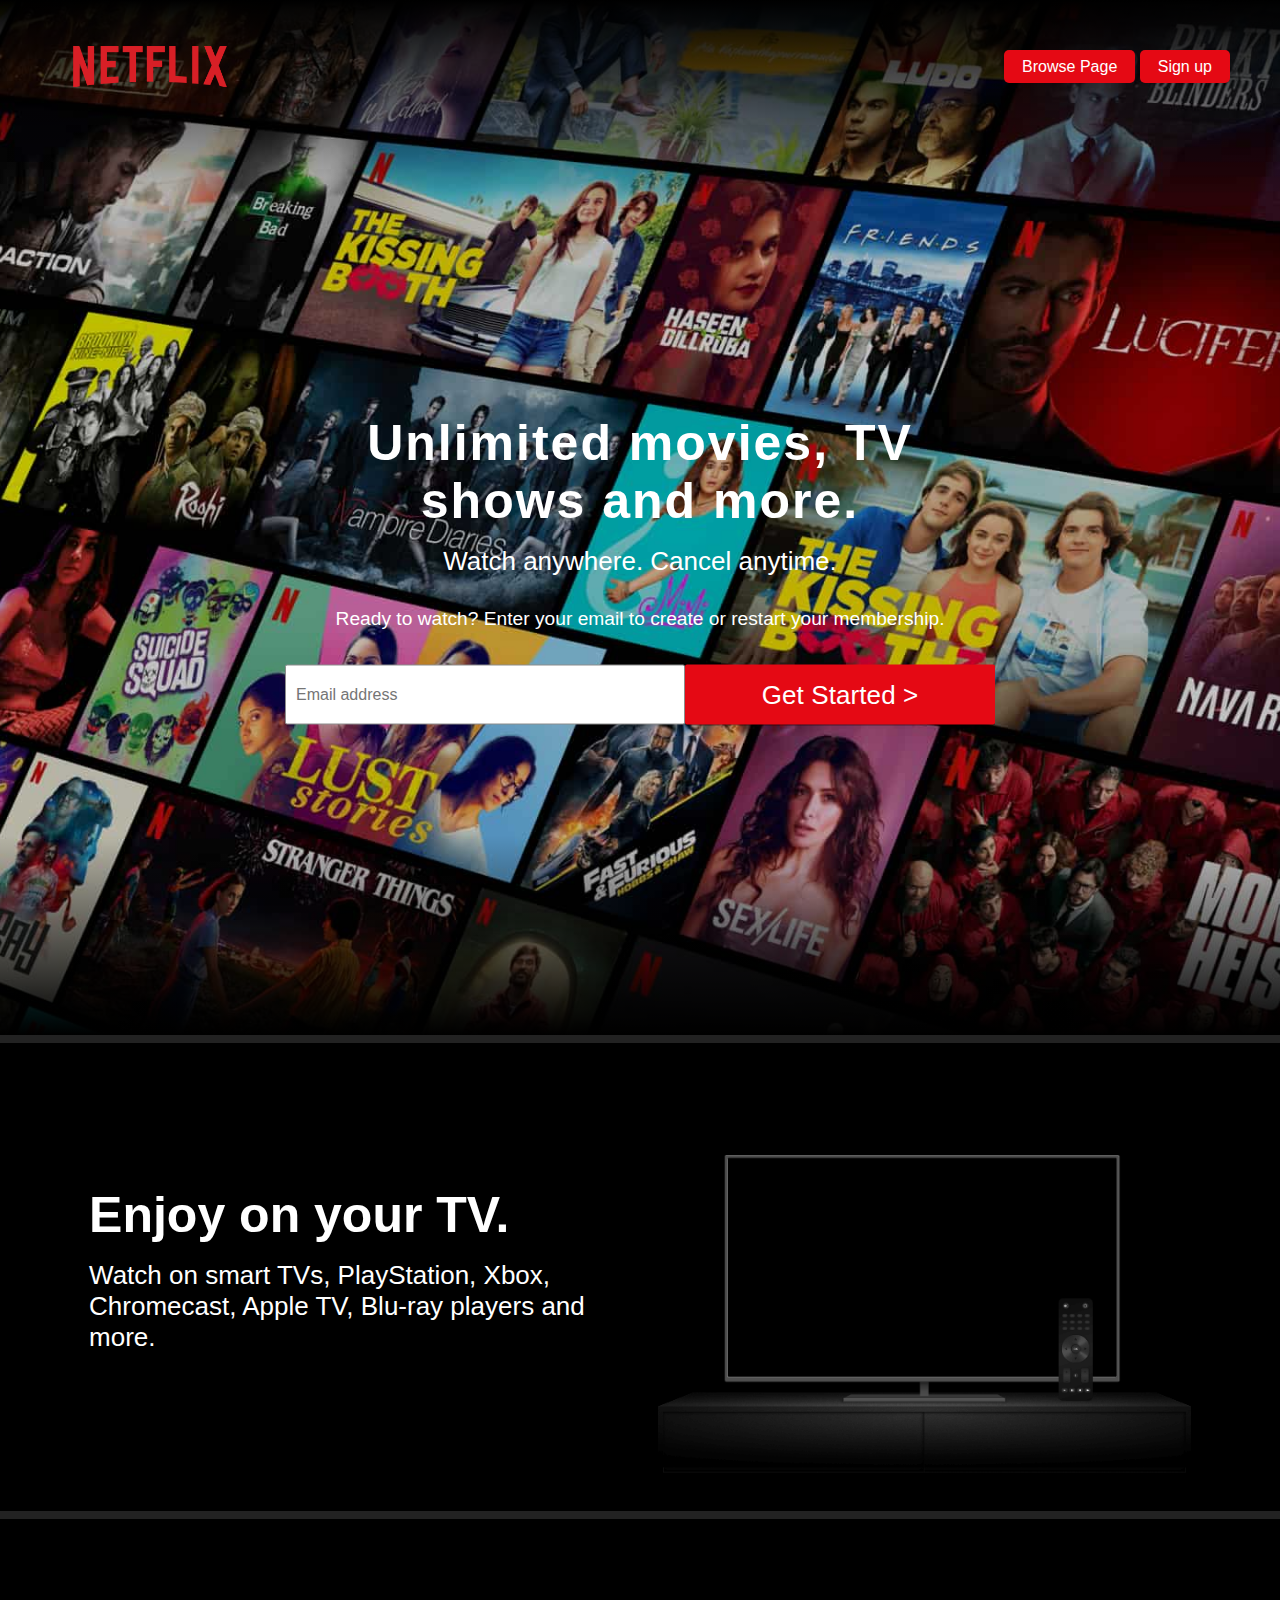
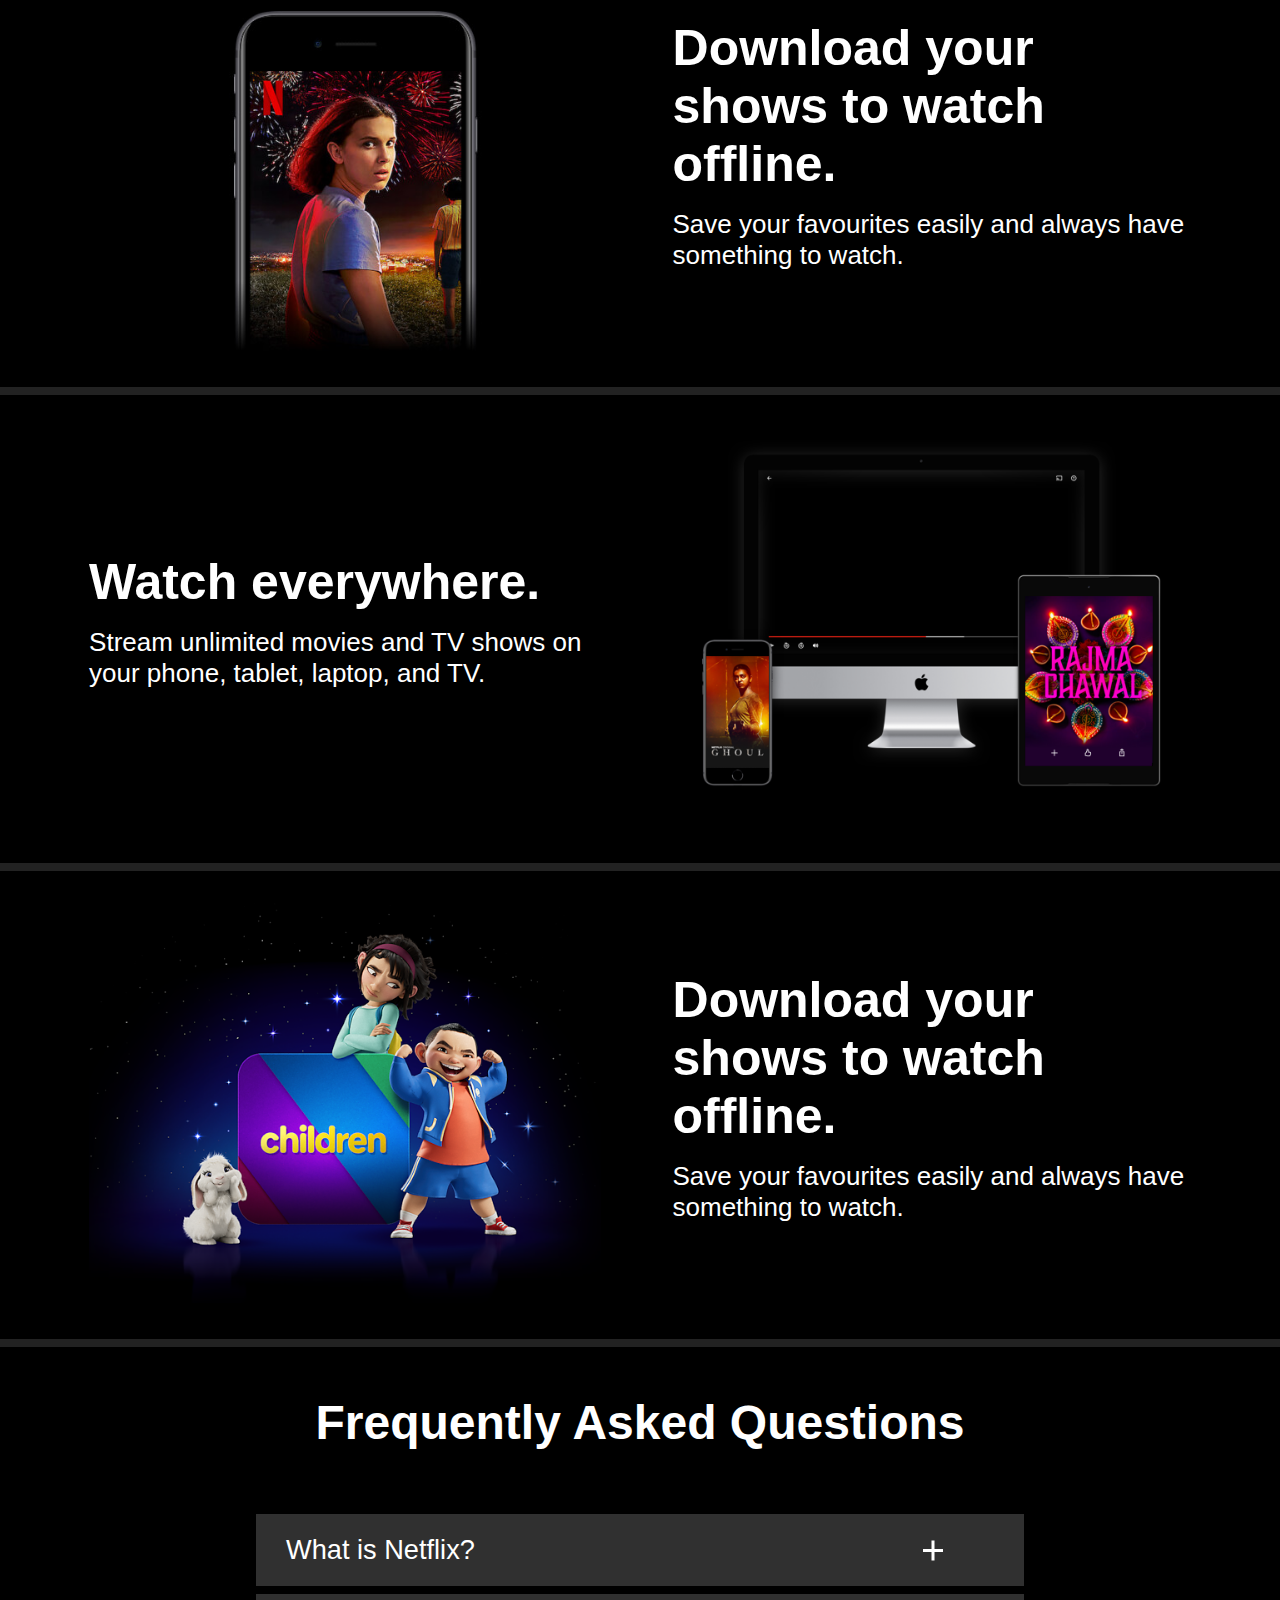
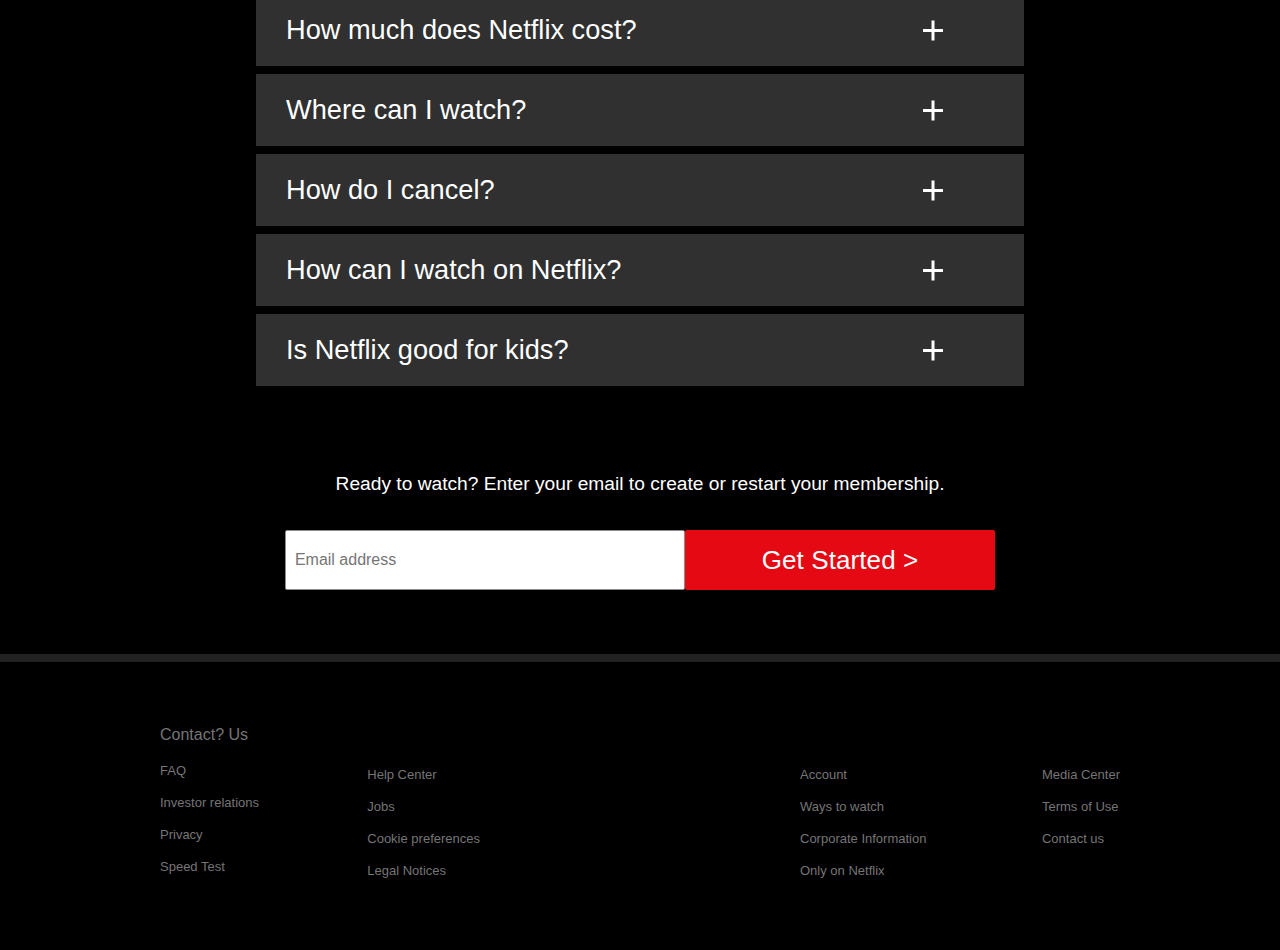
<file: index.html>
<!DOCTYPE html>
<html lang="en">

<head>
    <meta charset="UTF-8">
    <meta http-equiv="X-UA-Compatible" content="IE=edge">
    <meta name="viewport" content="width=device-width, initial-scale=1.0">
    <link rel="stylesheet" href="style.css">
    <title>Netflix-clone</title>
</head>

<body>
    <section class="container">
        <div class="head">
            <img src="images/Netflix-Logo.png" alt="">
            <div class="links">
                <a class="link" href="browsepage.html">Browse Page</a>
                <a href="login.html">Sign up</a>
                <!-- Hello World! -->
            </div>
        </div>
    </section>
    <section class="banner">
        <img src="images/background.jpg" class="fit" alt="">
        <div class="box">
            <div class="heading">
                <h2>Unlimited movies, TV shows and more.</h2>
                <h5>Watch anywhere. Cancel anytime.</h5>
                <p>Ready to watch? Enter your email to create or restart your membership.</p>
            </div>
            <div class="search">
                <input type="text" placeholder="Email address">
                <a href="login.html">Get Started ></a>
            </div>
        </div>
    </section>
    <section>
        <div class="part1">
            <div class="heading">
                <h2>Enjoy on your TV.</h2>
                <h5>Watch on smart TVs, PlayStation, Xbox, Chromecast, Apple TV, Blu-ray players and more.</h5>

            </div>
            <div class="img">
                <img src="images/tv.png" alt="">
            </div>
        </div>
    </section>
    <section>
        <div class="part2">
            <div class="img">
                <img src="images/mobile.jpg" alt="">
            </div>
            <div class="heading">
                <h2>Download your shows to watch offline.</h2>
                <h5>Save your favourites easily and always have something to watch.</h5>
            </div>

        </div>
    </section>
    <section>
        <div class="part3">
            <div class="heading">
                <h2>Watch everywhere.</h2>
                <h5>Stream unlimited movies and TV shows on your phone, tablet, laptop, and TV.</h5>

            </div>
            <div class="img">
                <img src="images/device-pile-in.png" alt="">
            </div>
        </div>
    </section>
    <section>
        <div class="part4">
            <div class="img">
                <img src="images/kids.png" alt="">
            </div>
            <div class="heading">
                <h2>Download your shows to watch offline.</h2>
                <h5>Save your favourites easily and always have something to watch.</h5>
            </div>

        </div>
    </section>
    <section class="list">
        <h1>Frequently Asked Questions</h1>
        <div class="menu">
            <div class="item" id="item1">
                <a href="#item1" class="title"><span>What is Netflix?</span>
                    <i class="icon"></i></a>
                <p class="text">
                    Netflix is a streaming service that offers a wide variety of award-winning TV shows, movies, anime,
                    documentaries and more – on thousands of internet-connected devices.
                    <br>
                    <br>
                    You can watch as much as you want, whenever you want, without a single ad – all for one low monthly
                    price. There's always something new to discover, and new TV shows and movies are added every week!
                </p>
            </div>

            <div class="item" id="item2">
                <a href="#item2" class="title">
                    <span>How much does Netflix cost?</span>

                    <i class="icon"></i></a>
                <p class="text">
                    Watch Netflix on your smartphone, tablet, Smart TV, laptop, or streaming device, all for one fixed
                    monthly fee. Plans range from ₹ 199 to ₹ 799 a month. No extra costs, no contracts.

                </p>
            </div>

            <div class="item" id="item3">
                <a href="#item3" class="title"><span>Where can I watch?</span>
                    <i class="icon"></i></a>
                <p class="text">
                    Watch anywhere, anytime, on an unlimited number of devices. Sign in with your Netflix account to
                    watch instantly on the web at netflix.com from your personal computer or on any internet-connected
                    device that offers the Netflix app, including smart TVs, smartphones, tablets, streaming media
                    players and game consoles.
                    <br>
                    <br>
                    You can also download your favourite shows with the iOS, Android, or Windows 10 app. Use downloads
                    to watch while you're on the go and without an internet connection. Take Netflix with you anywhere.
                </p>
            </div>

            <div class="item" id="item4">
                <a href="#item4" class="title"><span>How do I cancel?</span>
                    <i class="icon"></i></a>
                <p class="text">
                    Netflix is flexible. There are no annoying contracts and no commitments. You can easily cancel your
                    account online in two clicks. There are no cancellation fees – start or stop your account anytime.
                </p>
            </div>

            <div class="item" id="item5">
                <a href="#item5" class="title"><span>How can I watch on Netflix?</span>
                    <i class="icon"></i></a>
                <p class="text">
                    Netflix has an extensive library of feature films, documentaries, TV shows, anime, award-winning
                    Netflix originals, and more. Watch as much as you want, anytime you want.
                </p>
            </div>

            <div class="item" id="item6">
                <a href="#item6" class="title"><span>Is Netflix good for kids?</span>
                    <i class="icon"></i></a>
                <p class="text">
                    The Netflix Kids experience is included in your membership to give parents control while kids enjoy
                    family-friendly TV shows and films in their own space.
                    <br>
                    <br>
                    Kids profiles come with PIN-protected parental controls that let you restrict the maturity rating of
                    content kids can watch and block specific titles you don’t want kids to see.
                </p>
            </div>
        </div>
    </section>
    <section class="banner1">

        <div class="box">
            <div class="heading">

                <p>Ready to watch? Enter your email to create or restart your membership.</p>
            </div>
            <div class="search">
                <input type="text" placeholder="  Email address">
                <a href="login.html">Get Started ></a>
            </div>
        </div>
    </section>

    <section class="footer">

        <div class="one">
            <ul class="item">
                <p>Contact? Us</p>
                <li><a href="#">FAQ</a></li>
                <li><a href="#">Investor relations</a></li>
                <li><a href="#">Privacy</a></li>
                <li><a href="#">Speed Test</a></li>
            </ul>

            <ul class="item">
                <li></li>
                <li><a href="#">Help Center</a></li>
                <li><a href="#">Jobs</a></li>
                <li><a href="#">Cookie preferences</a></li>
                <li><a href="#">Legal Notices</a></li>
            </ul>
        </div>
        <div class="one">
            <ul class="item">
                <li></li>
                <li><a href="#">Account</a></li>
                <li><a href="#">Ways to watch</a></li>
                <li><a href="#">Corporate Information</a></li>
                <li><a href="#">Only on Netflix</a></li>
            </ul>

            <ul class="item">
                <li></li>
                <li><a href="#">Media Center</a></li>
                <li><a href="#">Terms of Use</a></li>
                <li><a href="#">Contact us</a></li>

            </ul>
        </div>
    </section>
</body>

</html>
</file>
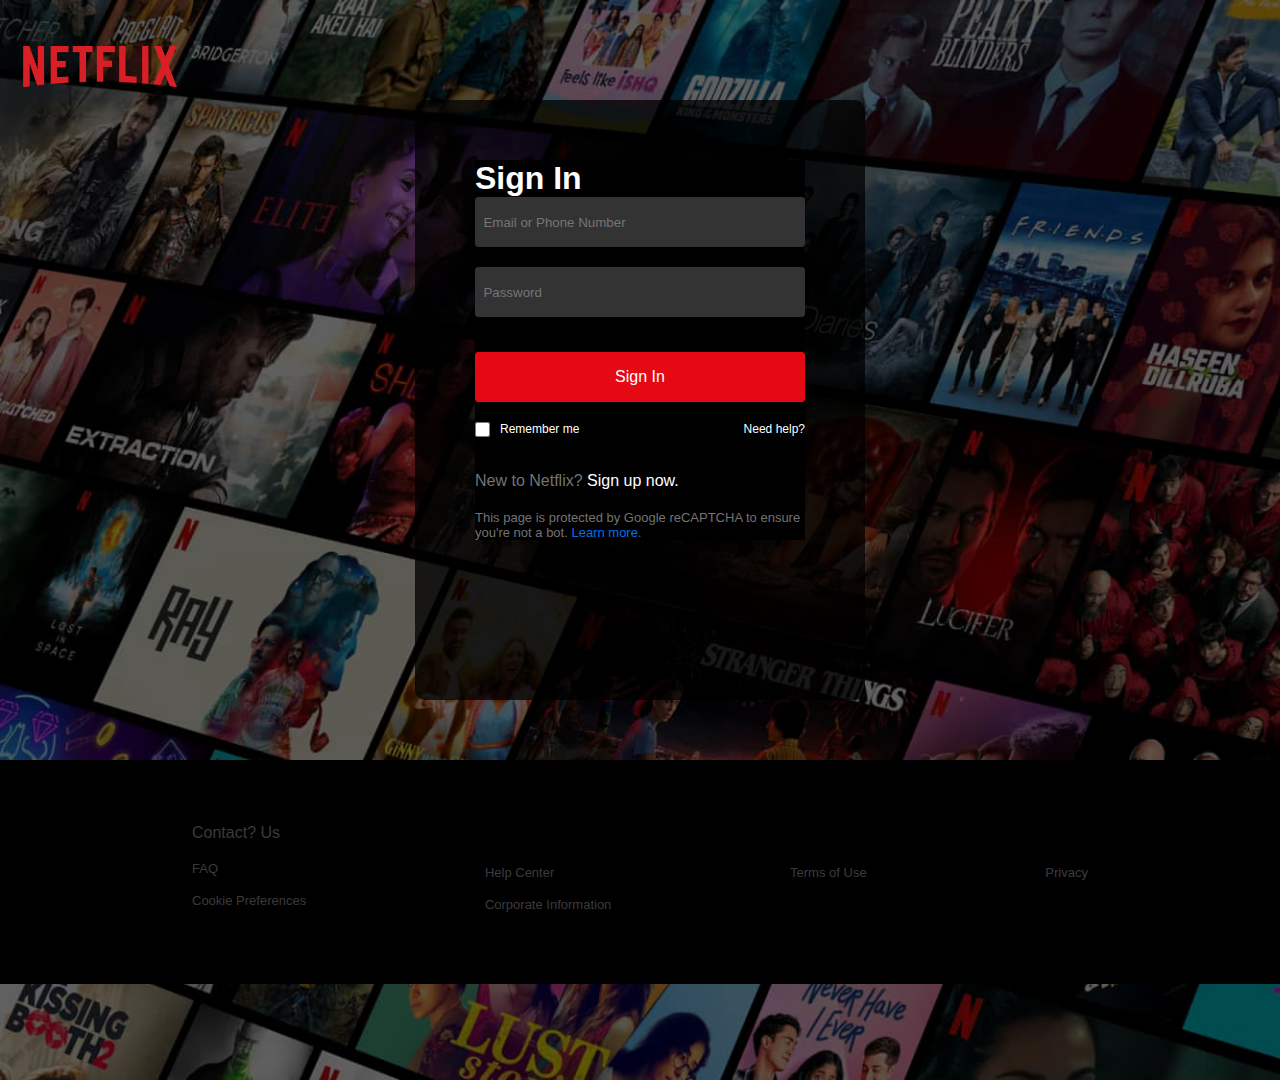
<file: login.html>
<!DOCTYPE html>
<html lang="en">

<head>
    <meta charset="UTF-8">
    <meta http-equiv="X-UA-Compatible" content="IE=edge">
    <meta name="viewport" content="width=device-width, initial-scale=1.0">
    <link rel="stylesheet" href="loginstyle.css">
    <title>Login-Page</title>
</head>

<body>
    <div class="wrapper">
        <div class="header">
            <div class="logo">
                <img src="images/Netflix-Logo.png" alt="">
            </div>

        </div>

        <div class="login-body">
            <div class="login-form">
                <h1>Sign In</h1>
                <form>
                    <div class="form">
                        <input type="text" placeholder="  Email or Phone Number">
                    </div>
                    <div class="form">
                        <input type="text" placeholder="  Password">
                    </div>
                    <div class="form">
                        <button>Sign In</button>
                    </div>
                    <div class="support">
                        <div class="remember">
                            <span><input class="check-box" type="checkbox"></span>
                            <span>Remember me</span>
                        </div>
                        <div class="need-help">
                            Need help?
                        </div>
                    </div>
                    <div class="login-footer">
                        <div class="sign-up">
                            <p>New to Netflix? <a href="browsepage.html">Sign up now.</a></p>
                        </div>
                        <div class="learnmore">
                            <p>This page is protected by Google reCAPTCHA to ensure you're not a bot. <a href="#">Learn
                                    more.</a></p>
                        </div>
                    </div>
                </form>
            </div>
        </div>
        <div class="footer">
            <div class="lists">
                <ul class="item">
                    <p>Contact? Us</p>
                    <li><a href="#">FAQ</a></li>
                    <li><a href="#">Cookie Preferences</a></li>
                </ul>
                <ul class="item">
                    <li></li>
                    <li><a href="#">Help Center</a></li>
                    <li><a href="#">Corporate Information</a></li>
                </ul>
                <ul class="item">
                    <li></li>
                    <li><a href="#">Terms of Use</a></li>
                    <li></li>
                </ul>
                <ul class="item">
                    <li></li>
                    <li><a href="#">Privacy</a></li>
               
                </ul>
            </div>
        </div>
    </div>

</body>

</html>
</file>
<file: style.css>
*{
    margin: 0;
    padding: 0;
    box-sizing: border-box;
    font-family: Helvetica,Arial,sans-serif;
}
body{
    background-color: black;
}
.container .head{
    position: absolute;
    top: 0;
    left: 0;
    text-align: center;
    display: flex;
    justify-content:space-between ;
    align-items: center;
    width: 100%;
    padding: 0 50px;
    z-index: 100000;
}
.container .head img{
    max-width: 200px;
}
.container .head a{
    text-decoration: none;
    color: white;
    background-color: #e50914;
    padding: 8px 18px;
    border-radius: 5px;

}
.banner{
    width: 100%;
    height: 115vh;
    position: relative;
    display: flex;
    justify-content: center;
    align-items: center;
}
.banner::before{
    content: '';
    position: absolute;
    top: 0;
    left: 0;
    width: 100%;
    height: 200px;
    z-index: 1;
    background: linear-gradient(to bottom, black, transparent);
}
.banner::after{
    content: '';
    position: absolute;
    bottom: 0;
    left: 0;
    width: 100%;
    height: 200px;
    z-index: 1;
    background: linear-gradient(to top, black, transparent);
}
.banner .fit{
    width: 100%;
    height: 100%;
    position: absolute;
    top: 0;
    left: 0;
    object-fit: cover;
}
.banner .box{
    position: absolute;
    top: 55%;
    left: 50%;
    transform: translate(-50%, -50%);

}
.banner .box .heading{
    display: flex;
    flex-direction: column;
    justify-content: center;
    align-items: center;
    text-align: center;
}
.banner .box .heading h2{
    font-size: 3.125rem;
    color: #fff;
    letter-spacing: 2px;
    width: 80%;
}
.banner .box .heading h5{
    font-size: 1.625rem;
    color: white;
    font-weight: 400;
    padding: 1rem 0;
}
.banner .box .heading p{
    font-size: 1.2rem;
    color: white;
    font-weight: 500;
    padding: 15px 0 35px 0;
}
.banner .box .search{
    display: flex;
    flex-direction: row;
    justify-content: center;
    text-align: center;
}
.banner .box .search input{
    font-size: 16px;
    border: 1px solid #8c8c8c;
    outline: none;
    color: #000;
    border-radius: 2px;
    padding: 10px 10px 10px 10px;
    min-width: 400px;
    height: 60px;
    align-items: center;
}
.banner .box .search a{
    text-decoration: none;
    color: white;
    font-weight: 400;
    letter-spacing: 0.1px;
    border-radius: 2px;
    background-color: #e50914;
    box-shadow: 0 1px 0 rgba(0,0,0,0.45);
    font-size: 1.625rem;
    line-height: 60px;
    min-width: 310px;
    padding: 0 30px;
}
.part1 {
    background-color: black;
    display: flex;
    flex-direction: row;
    justify-content: space-around;
    align-items: center;
    color: #fff;
    padding: 2rem 4rem;
    border-top: 8px solid #222;
    border-bottom: 8px solid #222;
}
.part1 .heading{
    width: 45%;
    
}
.part1 img{
    width: 40%;
}
.part1 .img img{
    width: 100%;
    height: 400px;
    
}
.part1 .heading h2{
    font-size: 3.125rem;
    font-weight: 600;
}
.part1 .heading h5{
    font-size: 1.625rem;
    font-weight: 400;
    padding: 1rem 0;
}
.part2 {
    background-color: black;
    display: flex;
    flex-direction: row;
    justify-content: space-around;
    align-items: center;
    color: #fff;
    padding: 2rem 4rem;
    border-bottom: 8px solid #222;
}
.part2 .heading{
    width: 45%;
    
}
.part2 img{
    width: 40%;
}
.part2 .img img{
    width: 100%;
    height: 400px;
    
}
.part2 .heading h2{
    font-size: 3.125rem;
    font-weight: 600;
}
.part2 .heading h5{
    font-size: 1.625rem;
    font-weight: 400;
    padding: 1rem 0;
}
.part3 {
    background-color: black;
    display: flex;
    flex-direction: row;
    justify-content: space-around;
    align-items: center;
    color: #fff;
    padding: 2rem 4rem;
    
    border-bottom: 8px solid #222;
}
.part3 .heading{
    width: 45%;
    
}
.part3 img{
    width: 40%;
}
.part3 .img img{
    width: 100%;
    height: 400px;
    
}
.part3 .heading h2{
    font-size: 3.125rem;
    font-weight: 600;
}
.part3 .heading h5{
    font-size: 1.625rem;
    font-weight: 400;
    padding: 1rem 0;
}
.part4 {
    background-color: black;
    display: flex;
    flex-direction: row;
    justify-content: space-around;
    align-items: center;
    color: #fff;
    padding: 2rem 4rem;
    border-bottom: 8px solid #222;
}
.part4 .heading{
    width: 45%;
    
}
.part4 img{
    width: 40%;
}
.part4 .img img{
    width: 100%;
    height: 400px;
    
}
.part4 .heading h2{
    font-size: 3.125rem;
    font-weight: 600;
}
.part4 .heading h5{
    font-size: 1.625rem;
    font-weight: 400;
    padding: 1rem 0;
}
.list{
    width: 60%;   
    display: flex;
    flex-direction: column;
    justify-content: center;
    text-align: center;
    margin: auto;
}
.list h1{
    color: white;
    font-size: 3rem;
    padding: 3rem 0 4rem 0;
    font-weight: 600;
}
.title{
    background: #303030;
    padding: 20px 30px;
    display: flex;
    justify-content: space-between;
    align-items: center;
    color: white;
    font-size: 1.7rem;
    font-weight: 400;
    text-decoration: none;
}
.icon{
    width: 20%;
    position: relative;
}
.icon::before,.icon::after{
    content: '';
    position: absolute;
    width: 20px;
    height: 3px;
    background: white;
    top: -1.5px;
}
.icon::after{
    transform: rotate(90deg);
    transition: 0.5s linear;
}
.text{
    background: #303030;
    text-align: left;
    padding: 3px;
    line-height: 35px;
    margin: 1px 0;
    color: white;
    height: 0;
    opacity: 0;
    font-size: 1.7rem;
    font-weight: 400;

}
.item:target .text{
    opacity: 1;
    height: auto;
    padding: 20px 30px;
    margin: 0;
    border-top:2px solid black ;
    margin-bottom: 6px;
}
.item:target .icon::after{
    transform: rotateY(90deg);
    
}
.banner1{
    border-bottom: 8px solid #222;
}
.banner1 .box{
    margin: 4rem 0;

}
.banner1 .box .heading{
    display: flex;
    flex-direction: column;
    justify-content: center;
    align-items: center;
    text-align: center;
}
.banner1 .box .heading p{
    font-size: 1.2rem;
    color: white;
    font-weight: 500;
    padding: 15px 0 35px 0;
}
.banner1 .box .search{
    display: flex;
    flex-direction: row;
    justify-content: center;
    text-align: center;
}
.banner1 .box .search input{
    font-size: 16px;
    border: 1px solid #8c8c8c;
    outline: none;
    color: #000;
    border-radius: 2px;
    padding: 10px 10px 10px 0;
    min-width: 400px;
    height: 60px;
    align-items: center;
}
.banner1 .box .search a{
    text-decoration: none;
    color: white;
    font-weight: 400;
    letter-spacing: 0.1px;
    border-radius: 2px;
    background-color: #e50914;
    box-shadow: 0 1px 0 rgba(0,0,0,0.45);
    font-size: 1.625rem;
    line-height: 60px;
    min-width: 310px;
    padding: 0 30px;
}
.footer{
    display: flex;
    flex-direction: row;
    justify-content: space-between;
    margin: auto;
    padding: 4rem 0;
}
.footer p{
    color: #757575;
}
.footer .one{
    display: flex;
    flex-direction: row;
    justify-content: space-between;
    margin: auto;
    width: 25%;
}
.footer .one .item p{
    color: #757575;
    margin-bottom: 10px
}
.footer .one li{
    padding: 7px 0;
}
.footer .one li a{
    color: #757575;
    text-decoration: none;
    font-size: 13px;
}
.footer .one li a:hover{
    border-bottom: 1px solid #757575;
}


@media screen and (max-width:787px){
    .container .head{
    padding: 20px 50px;
    
    }
    .container .head img{
        max-width: 30%;
    }
    .banner .box .heading h2{
        font-size: 3.1rem;
        letter-spacing: 1.5px;
        width: 80%;
    }
    .banner .box .heading h5{
        font-size: 1.4rem;
        padding: 0.8rem 0;
    }
    .banner .box .heading p{
        font-size: 1.1rem;
        padding: 15px 0 32px 0;
    }
    .banner .box .search{
        flex-direction: column;
    }
    .banner .box .search input{
        
        min-width: 310px;
        margin-bottom: 10px;
    }
    

    .part1 {
        
        flex-direction: column-reverse;
        justify-content: center;
        text-align: center;
        padding: 2rem 1rem;
        
    }
    .part1 .heading{
        width: 90%;
        margin: 20px 0 30px 0;
    }
    .part1 img{
        width: 80%;
    }
    .part1 .heading h2{
        font-size: 3.025rem;
        letter-spacing: 1.5px;
        padding-bottom: 5px;
    }
    .part1 .heading h5{
        font-size: 1.425rem;
    }
    .part2 {
        
        flex-direction: column;
        justify-content: center;
        text-align: center;
        padding: 2rem 1rem;
        
    }
    .part2 .heading{
        width: 90%;
        margin: 20px 0 30px 0;
    }
    .part2 img{
        width: 80%;
    }
    .part2 .heading h2{
        font-size: 3.025rem;
        letter-spacing: 1.5px;
        padding-bottom: 5px;
    }
    .part2 .heading h5{
        font-size: 1.425rem;
    }
    .part3 {
        
        flex-direction: column-reverse;
        justify-content: center;
        text-align: center;
        padding: 2rem 1rem;
        
    }
    .part3 .heading{
        width: 90%;
        margin: 20px 0 30px 0;
    }
    .part3 img{
        width: 80%;
    }
    .part3 .heading h2{
        font-size: 3.025rem;
        letter-spacing: 1.5px;
        padding-bottom: 5px;
    }
    .part3 .heading h5{
        font-size: 1.425rem;
    }
    .part4 {
        
        flex-direction: column;
        justify-content: center;
        text-align: center;
        padding: 2rem 1rem;
        
    }
    .part4 .heading{
        width: 90%;
        margin: 20px 0 30px 0;
    }
    .part4 img{
        width: 80%;
    }
    .part4 .heading h2{
        font-size: 3.025rem;
        letter-spacing: 1.5px;
        padding-bottom: 5px;
    }
    .part4 .heading h5{
        font-size: 1.425rem;
    }


    
.list{
    width: 80%;   
}
.list h1{
    
    font-size: 2.6rem;
    text-align: center;
}
.title{
    
    font-size: 1.6rem;
    
}

.banner1 .box{
    margin: 4rem 0;
    width: 50%;
    text-align: center;
    margin-left: 25%;
}

.banner1 .box .heading p{
    font-size: 1.1rem;
   padding: 13px 0 30px 0;
}
.banner1 .box .search{
    flex-direction: column;
    
}
.banner1 .box .search input{
   
    min-width: 310px;
    margin-bottom: 10px;

}


.footer{
    flex-direction: column;
}
.footer p{
    color: #757575;
}
.footer .one{
    width: 50%;
}

}

@media screen and (max-width:490px){    
    
    .container .head img{
        max-width: 34%;
    }
    .banner .box .heading h2{
        font-size: 2.8rem;
        letter-spacing: 1.3px;
        
    }
    .banner .box .heading h5{
        font-size: 1.2rem;
        
    }
    .banner .box .heading p{
        font-size: 1rem;
        padding: 12px 0 27px 0;
    }
    
    .banner .box .search input{
        
        margin-bottom: 5px;
    }
    

    .part1 .heading h2{
        font-size: 2.9rem;
        letter-spacing: 1.2px;
    
    }
    .part1 .heading h5{
        font-size: 1.225rem;
    }
    
   .part2 .heading h2{
        font-size: 2.9rem;
        letter-spacing: 1.2px;
    
    }
    .part2 .heading h5{
        font-size: 1.225rem;
    }
    .part3 .heading h2{
        font-size: 2.9rem;
        letter-spacing: 1.2px;
    
    }
    .part3 .heading h5{
        font-size: 1.225rem;
    }
    .part4 .heading h2{
        font-size: 2.9rem;
        letter-spacing: 1.2px;
    
    }
    .part4 .heading h5{
        font-size: 1.225rem;
    }

    
.list{
    width: 90%;   
}
.list h1{
    
    font-size: 2.1rem;
}
.title{
    
    font-size: 1.2rem;
    
}


.text{
    font-size: 1.2rem;

}

.banner1 .box .heading p{
    font-size: 1rem;
   padding: 13px 0 ;
}

.banner1 .box .search input{
   
    margin-bottom: 5px;

}

}
</file>
<file: loginstyle.css>
*{
    margin: 0;
    padding: 0;
    box-sizing: border-box;
    font-family: Helvetica,Arial,sans-serif;
    background-color: black;
    
}
.logo img{
    width: 200px;
    position: absolute;
    background: none;

}
.header{
    height: 20px 50px;
    position: relative;
    z-index: 10;
}
.wrapper{
 background-image: url(/images/loginback.jpg);
 height: 120vh;
 background-size: cover;
 background-repeat: no-repeat;
    width: 100%; 
}
.wrapper::before{
    content: '';
    width: 100%;
    height: 120vh;
    background-color:rgb(0,0,0,0.5);
    position: absolute;
}


.login-body{
    top: 100px;
    padding: 60px;
    z-index: 90;
    position: relative;
    
    width: 450px;
    height: 600px;
    
    margin-left:50% ;
    background: rgb(0,0,0,0.75);
    border-radius: 10px;
    
    box-sizing: border-box;
    transform: translateX(-50%);
    margin-bottom: 160px;
}
.login-body h1{
font-size: 32px;
color: white;
margin-top: 0;
}
.login-body input{
    height: 50px;
    width: 100%;
    border-radius: 3px;
    color: white;
    background: #333;
    border: 1px solid #333;
    box-sizing: border-box;
    outline: none;
}
.form{
    margin-bottom:20px ;

}

.login-body button{
    height: 50px;
    width: 100%;
    color: #fff;
    background-color: #e50914;
    border-radius: 3px;
    font-weight: 500;
    font-size: 16px;
    border: 1px solid #e50914;
    margin-top: 15px;

}
.support{
    display: flex;
    color: white;
    justify-content: space-between;
    font-size: 12px;

}
.support input{
    width: 15px;
    height: 15px;
}
.remember{
    display: flex;
    align-items: center;

}

.remember span{
    margin-right: 10px;
    height: 25px;
}
.login-footer .sign-up{
    margin-top: 25px;
    color: #737373;
    font-size: 16px;
}
.sign-up a{
    color: white;
    text-decoration: none;

}


.learnmore{
    color: #737373;
    font-size: 13px;
    margin-top: 20px;
}
.learnmore a{
    text-decoration: none;
    color: #0071eb;
}


.footer{
    display: flex;
    flex-direction: row;
    justify-content: space-between;
    margin: auto;
    padding: 4rem 0;
}
.footer p{
    color: #757575;
}
.footer .lists{
    display: flex;
    flex-direction: row;
    justify-content: space-between;
    margin: auto;
    width: 70%;
}
.footer .lists .item p{
    color: #757575;
    margin-bottom: 10px
}
.footer .lists li{
    padding: 7px 0;
}
.footer .lists li a{
    color: #757575;
    text-decoration: none;
    font-size: 13px;
}
.footer .lists li a:hover{
    border-bottom: 1px solid #757575;
}
</file>
